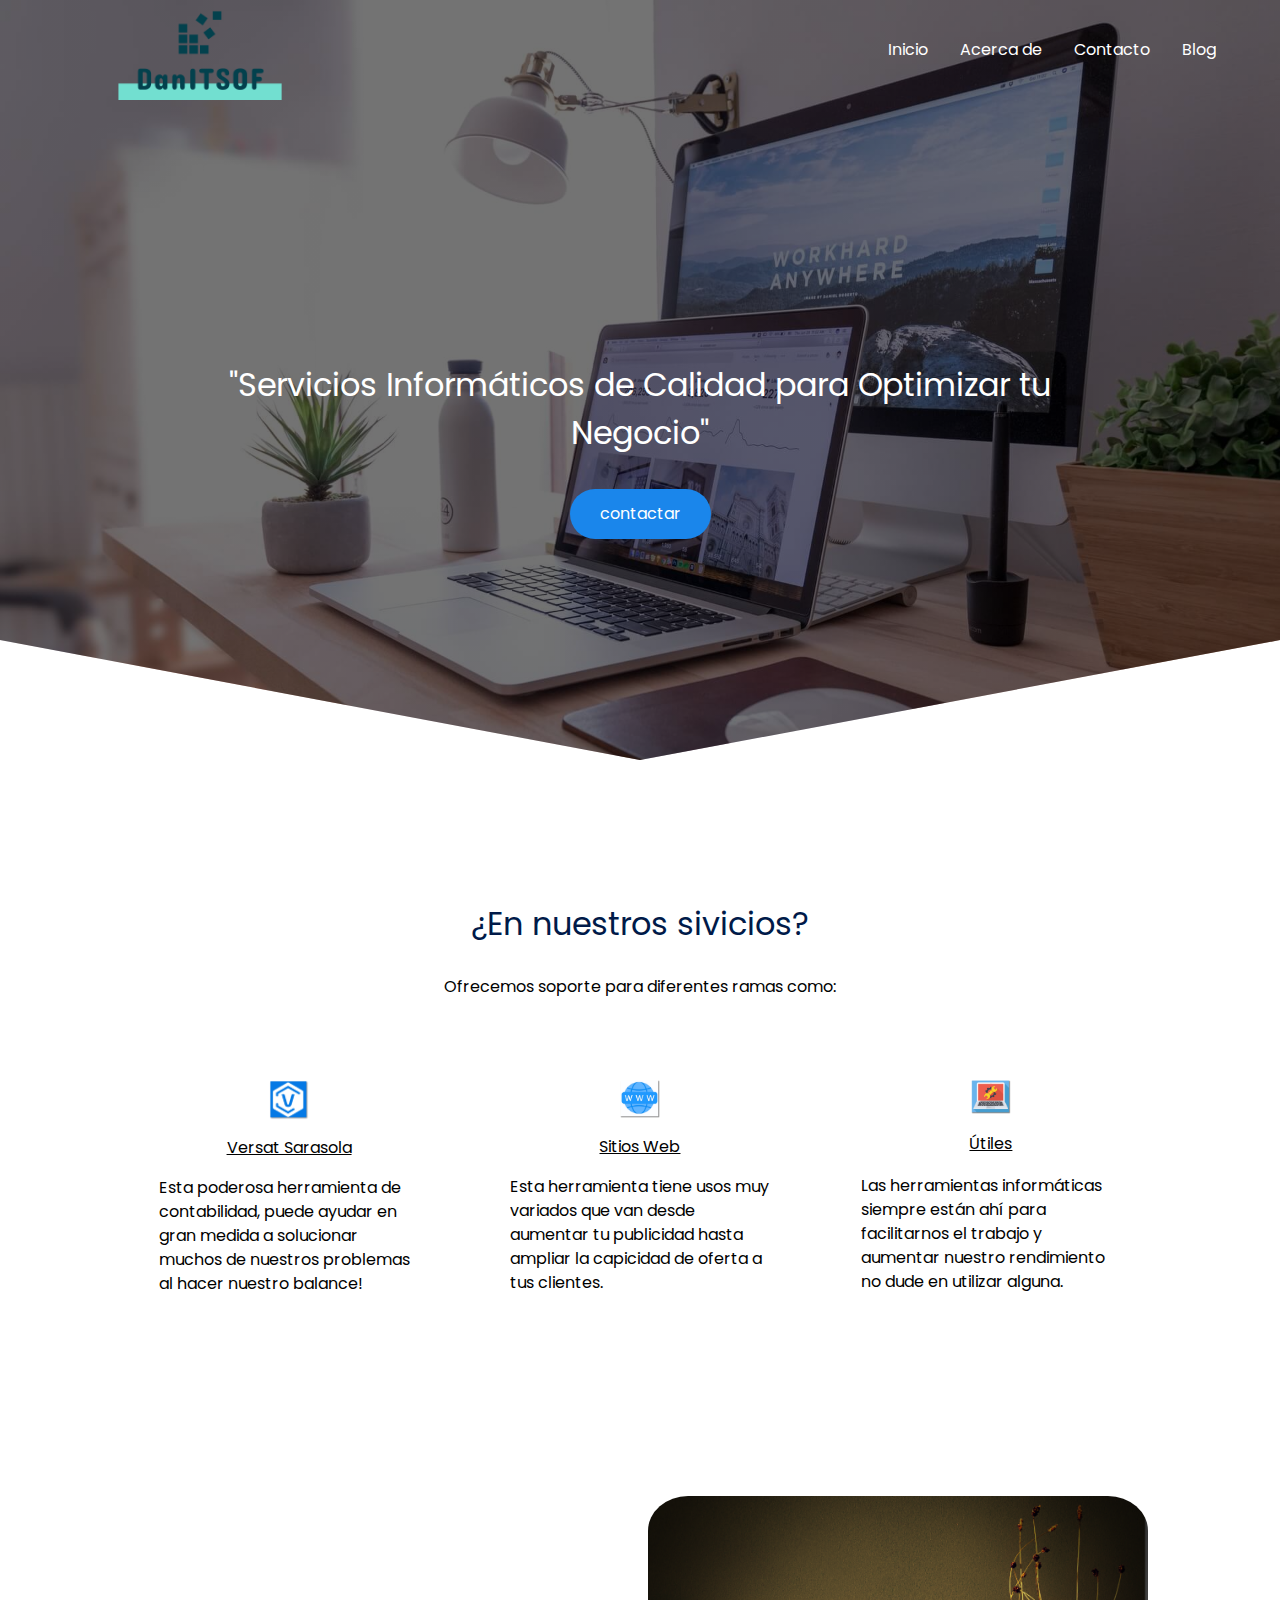
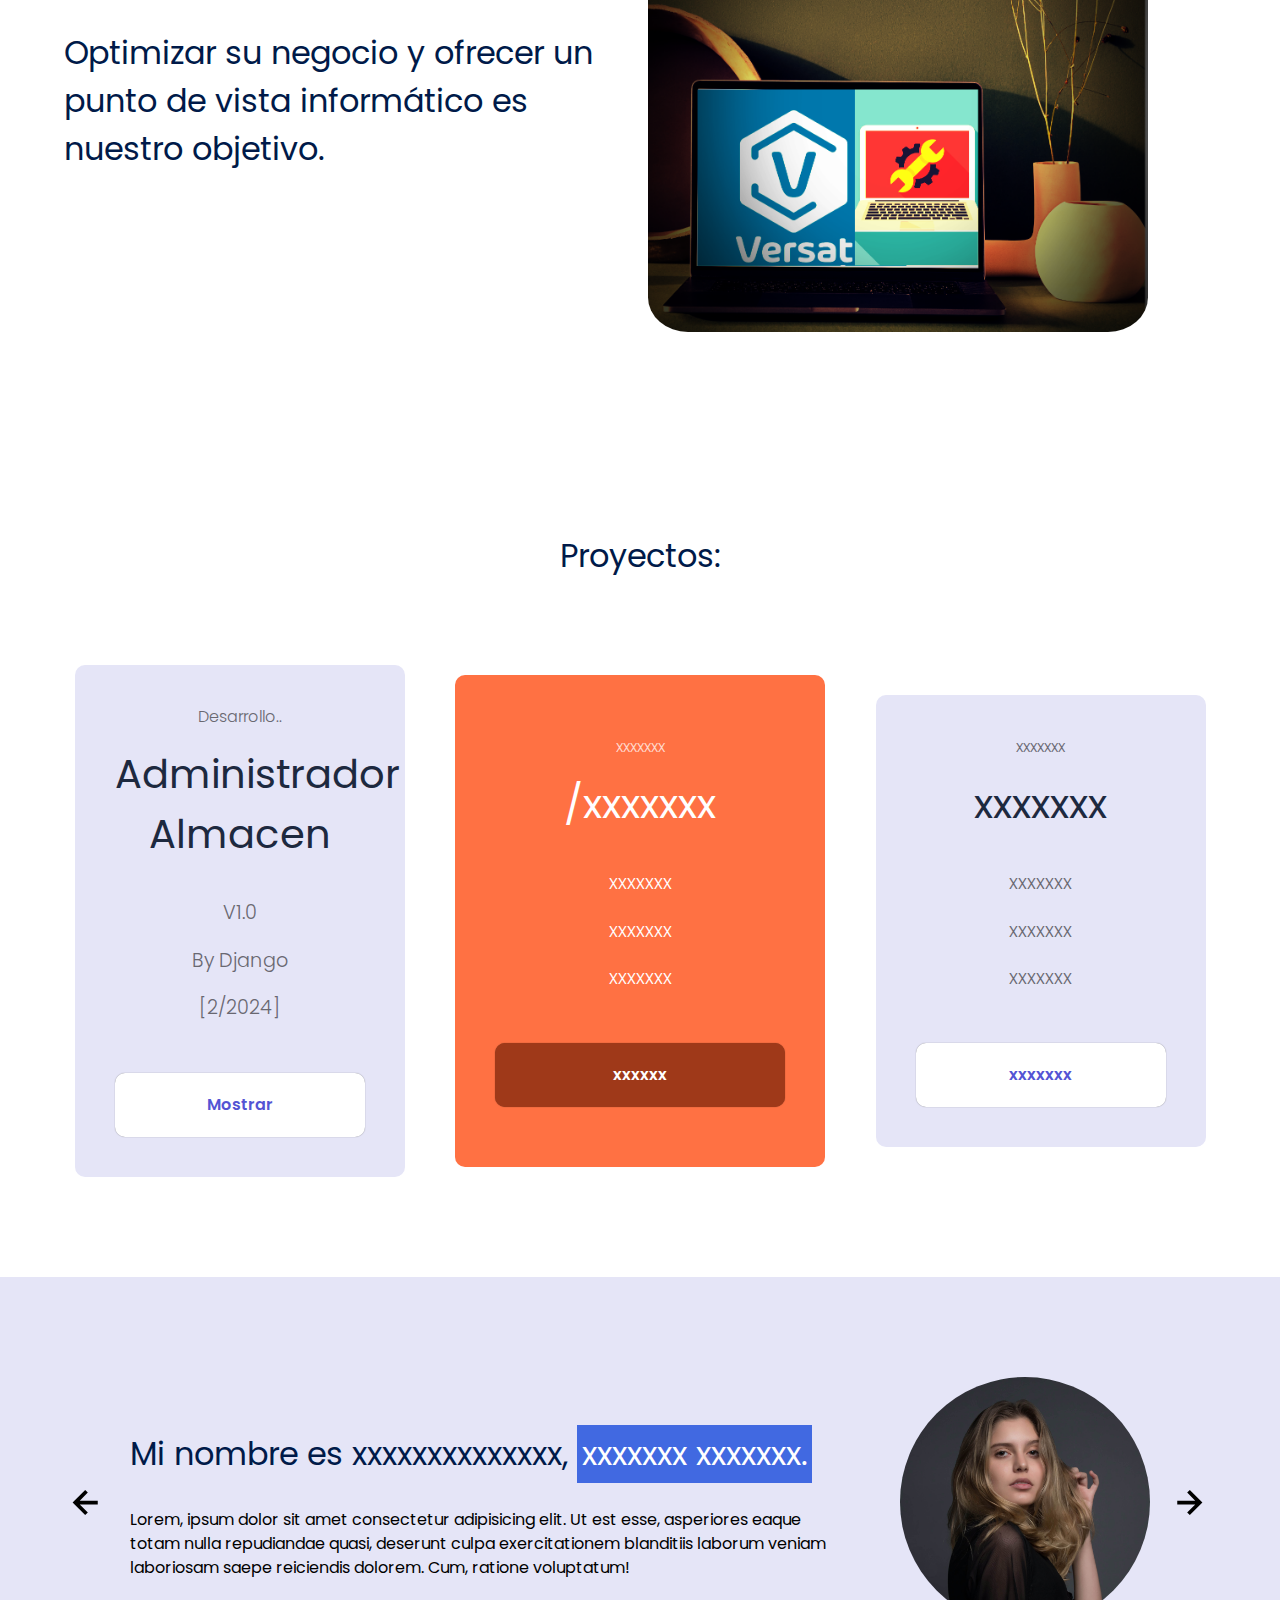
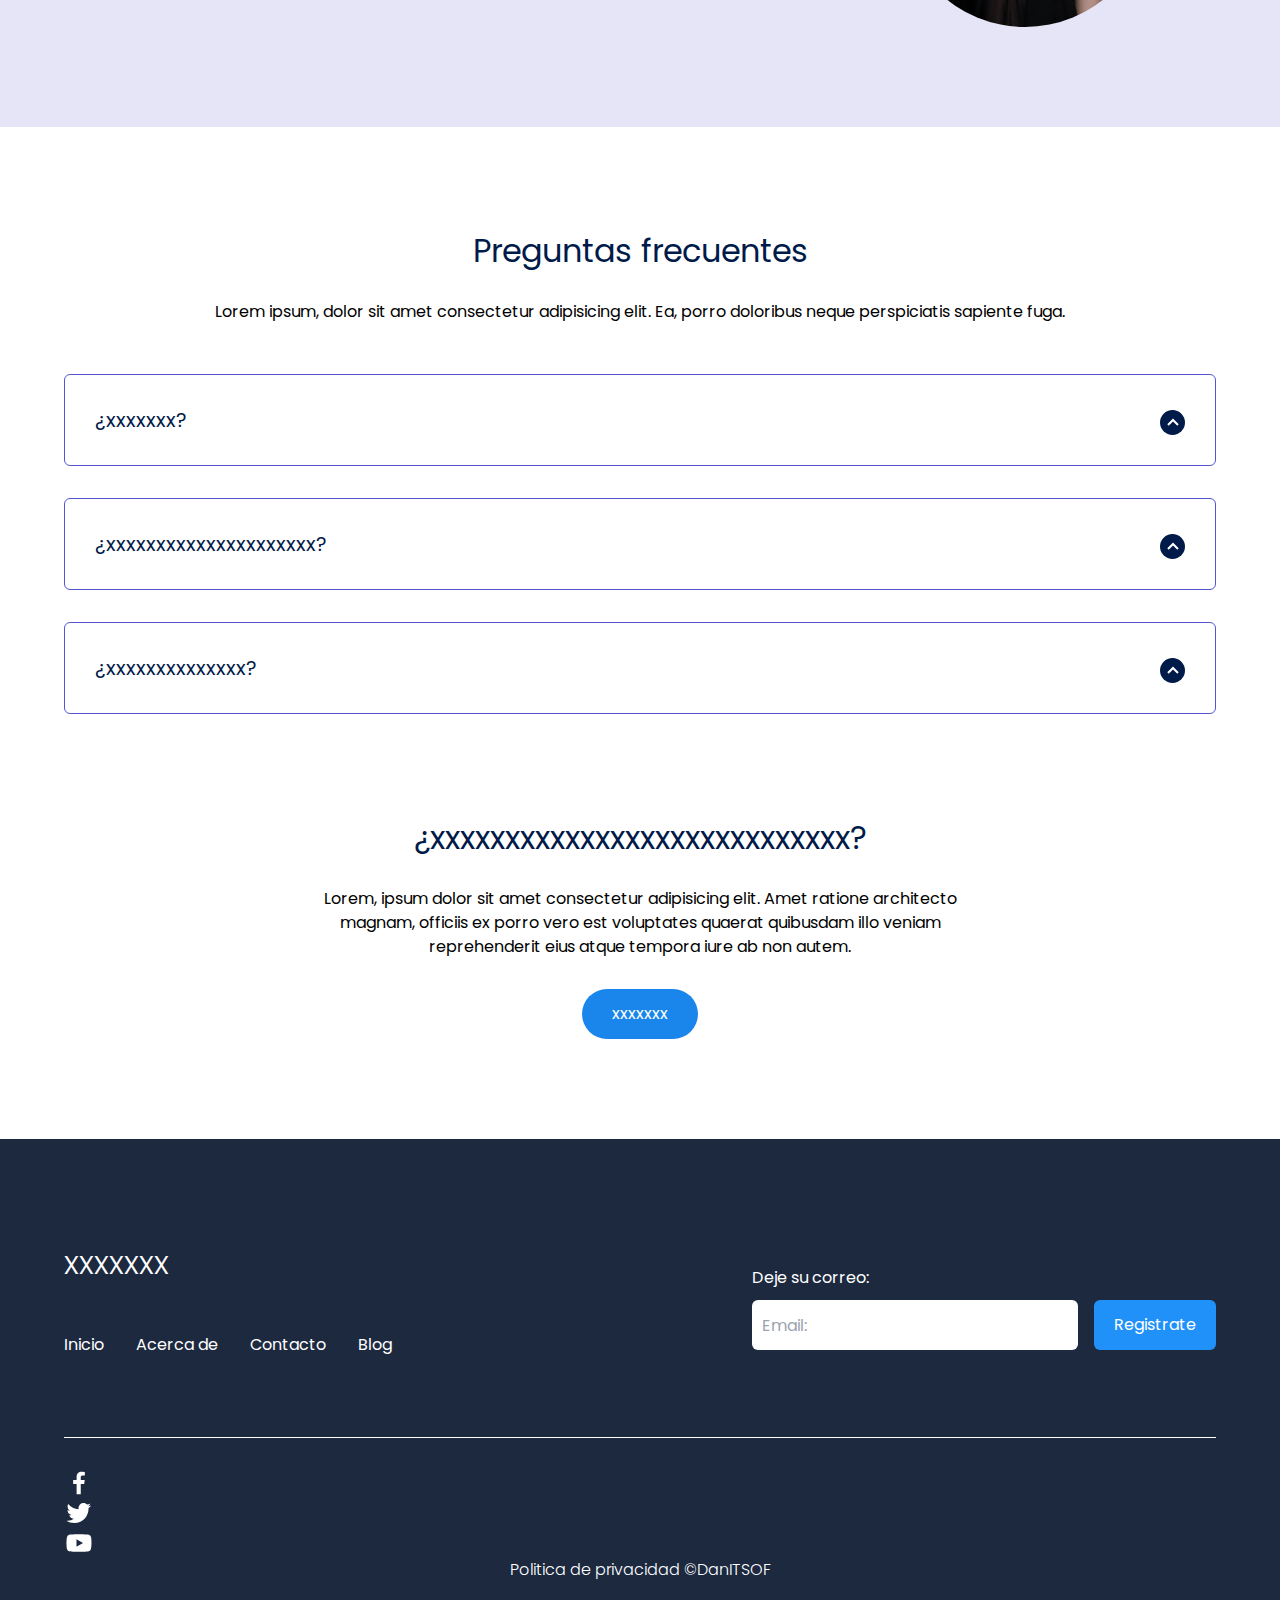
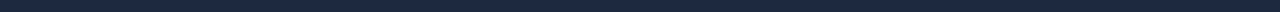
<file: index.html>
<!DOCTYPE html>
<html lang="es">

<head>
    <meta charset="UTF-8">
    <meta http-equiv="X-UA-Compatible" content="IE=edge">
    <meta name="google-site-verification" content="yW_i1YaZnhb9DM19zSDFqgGWl9IWKQSFZE9P_0ygpS4" />
    <meta name="viewport" content="width=device-width, initial-scale=1.0">
    <title>DanITSoft</title>
    <link rel="shortcut icon" href="./images/favicon.png" type="image/x-icon">
    

    <meta name="theme-color" content="#2091F9">

    <meta name="title" content="Servicio informáticos con DanITSOF">
    <meta name="description"
        content="Ofrecemos servicios informáticos, desde programación hasta guía, instalación y manejo de sistemas, programas y datos.">


    <meta property="og:type" content="website">
    <meta property="og:url" content="https://wa.me/+5351360017">
    <meta property="og:title" content="Servicio informáticos con DanITSOF">
    <meta property="og:description"
        content="Ofrecemos servicios informáticos, desde programación hasta guía, instalación y manejo de sistemas, programas y datos.">
    <meta property="og:image" content="https://github.com/Daniel-L10N/PerfilWeb/tree/Daniel-L10N/images/computer.jpg">

    <meta property="twitter:card" content="summary_large_image">
    <meta property="twitter:url" content="https://wa.me/+5351360017">
    <meta property="twitter:title" content="Servicio informáticos con DanITSOF">
    <meta property="twitter:description"
        content="Ofrecemos servicios informáticos, desde programación hasta guía, instalación y manejo de sistemas, programas y datos.">
    <meta property="twitter:image" content="https://github.com/Daniel-L10N/PerfilWeb/tree/Daniel-L10N/images/computer.jpg">
    <link rel="stylesheet" href="css/normalize.css">
    <link rel="stylesheet" href="css/estilos.css">
</head>

<body>

    <header class="hero">
        <nav class="nav container">
            <div class="nav__logo">
               
                <!-- <h2 class="nav__title">DanITSOF</h2> -->
                <img src="/images/logo.png" alt="logo" class="img_logo">
            </div>

            <ul class="nav__link nav__link--menu">
                <li class="nav__items">
                    <a href="#" class="nav__links">Inicio</a>
                </li>
                <li class="nav__items">
                    <a href="#" class="nav__links">Acerca de</a>
                </li>
                <li class="nav__items">
                    <a href="#" class="nav__links">Contacto</a>
                </li>
                <li class="nav__items">
                    <a href="#" class="nav__links">Blog</a>
                </li>

                <img src="./images/close.svg" class="nav__close">
            </ul>

            <div class="nav__menu">
                <img src="./images/menu.svg" class="nav__img">
            </div>
        </nav>

        <section class="hero__container container">
            <h1 class="hero__title">"Servicios Informáticos de Calidad para Optimizar tu Negocio"</h1>
            <a href="https://github.com/Daniel-L10N" class="cta">contactar</a>
        </section>
    </header>

    <main>
        <section class="container about">
            <h2 class="subtitle">¿En nuestros sivicios?</h2>
            <p class="about__paragraph">Ofrecemos soporte para diferentes ramas como:</p>

            <div class="about__main">
                <article class="about__icons">
                    <img src="./images/versat.png" class="about__icon">
                    <h3 class="about__title">Versat Sarasola</h3>
                    <p class="about__paragrah">Esta poderosa herramienta de contabilidad, puede ayudar en gran medida a solucionar muchos de nuestros problemas al hacer nuestro balance!</p>
                </article>

                <article class="about__icons">
                    <img src="./images/web.png" class="about__icon">
                    <h3 class="about__title">Sitios Web</h3>
                    <p class="about__paragrah">Esta herramienta tiene usos muy variados que van desde aumentar tu publicidad hasta ampliar la capicidad de oferta a tus clientes.</p>
                </article>

                <article class="about__icons">
                    <img src="./images/util.png" class="about__icon">
                    <h3 class="about__title">Útiles</h3>
                    <p class="about__paragrah">Las herramientas informáticas siempre están ahí para facilitarnos el trabajo y aumentar nuestro rendimiento no dude en utilizar alguna.</p>
                </article>
            </div>
        </section>

        <!-- seccion de  -->
        <section class="knowledge">
            <div class="knowledge__container container">
                <div class="knowledege__texts">
                    <h2 class="subtitle">Optimizar su negocio y ofrecer un punto de vista informático es nuestro objetivo.</h2>
                    <p class="knowledge__paragraph"></p>
                    <!-- <a href="#" class="cta">comentario</a> -->
                </div>

                <figure class="knowledge__picture">
                    <img src="./images/mack.png" class="knowledge__img">
                </figure>
            </div>
        </section>

        <!-- seccion de planes -->
        <section class="price container">
            <h2 class="subtitle">Proyectos:</h2>

            <div class="price__table">
                <div class="price__element">
                    <p class="price__name">Desarrollo..</p>
                    <h3 class="price__price">Administrador Almacen</h3>

                    <div class="price__items">
                        <p class="price__features">V1.0</p>
                        <p class="price__features">By Django</p>
                        <p class="price__features">[2/2024]</p>
                    </div>

                    <a target="_blank" href="https://github.com/Daniel-L10N/Werehouse-management" class="price__cta">Mostrar</a>
                </div>


                <div class="price__element price__element--best">
                    <p class="price__name">xxxxxxx</p>
                    <h3 class="price__price">/xxxxxxx</h3>

                    <div class="price__items">
                        <p class="price__features">xxxxxxx</p>
                        <p class="price__features">xxxxxxx</p>
                        <p class="price__features">xxxxxxx</p>
                    </div>

                    <a href= "#" class="price__cta">xxxxxx</a>
                </div>


                <div class="price__element">
                    <p class="price__name">xxxxxxx</p>
                    <h3 class="price__price">xxxxxxx</h3>

                    <div class="price__items">
                        <p class="price__features">xxxxxxx</p>
                        <p class="price__features">xxxxxxx</p>
                        <p class="price__features">xxxxxxx</p>
                    </div>

                    <a href="#" class="price__cta">xxxxxxx</a>
                </div>


            </div>
        </section>

        <!-- secion movil -->
        <section class="testimony">
            <div class="testimony__container container">
                <img src="./images/leftarrow.svg" class="testimony__arrow" id="before">

                <section class="testimony__body testimony__body--show" data-id="1">
                    <div class="testimony__texts">
                        <h2 class="subtitle">Mi nombre es xxxxxxxxxxxxxx, <span class="testimony__course">xxxxxxx
                            xxxxxxx.</span></h2>
                        <p class="testimony__review">Lorem, ipsum dolor sit amet consectetur adipisicing elit. Ut est
                            esse, asperiores eaque totam nulla repudiandae quasi, deserunt culpa exercitationem
                            blanditiis laborum veniam laboriosam saepe reiciendis dolorem. Cum, ratione voluptatum!</p>
                    </div>

                    <figure class="testimony__picture">
                        <img src="./images/face.jpg" class="testimony__img">
                    </figure>
                </section>

                <section class="testimony__body" data-id="2">
                    <div class="testimony__texts">
                        <h2 class="subtitle">Mi nombre es xxxxxxxxxxxxxx, <span class="testimony__course">xxxxxxx
                            xxxxxxx</span></h2>
                        <p class="testimony__review">Lorem, ipsum dolor sit amet consectetur adipisicing elit. Ut est
                            esse, asperiores eaque laborum veniam laboriosam saepe reiciendis dolorem. Cum, ratione
                            voluptatum!</p>
                    </div>

                    <figure class="testimony__picture">
                        <img src="./images/face2.jpg" class="testimony__img">
                    </figure>
                </section>

                <section class="testimony__body" data-id="3">
                    <div class="testimony__texts">
                        <h2 class="subtitle">Mi nombre es xxxxxxxxxxxxxx <span class="testimony__course">xxxxxxx
                            xxxxxxx</span></h2>
                        <p class="testimony__review">Lorem, ipsum dolor sit amet consectetur adipisicing elit. Ut est
                            esse, niam laboriosam saepe reiciendis dolorem. Cum, ratione voluptatum!</p>
                    </div>

                    <figure class="testimony__picture">
                        <img src="./images/face3.jpg" class="testimony__img">
                    </figure>
                </section>

                <section class="testimony__body" data-id="4">
                    <div class="testimony__texts">
                        <h2 class="subtitle">Mi nombre es xxxxxxxxxxxxxx <span class="testimony__course">xxxxxxx
                            xxxxxxx</span></h2>
                        <p class="testimony__review">Lorem, ipsum dolor sit amet consectetur adipisicing elit. Ut est
                            esse, niam laboriosam saepe reiciendis dolorem. Cum, ratione voluptatum!</p>
                    </div>

                    <figure class="testimony__picture">
                        <img src="./images/face4.jpg" class="testimony__img">
                    </figure>
                </section>


                <img src="./images/rightarrow.svg" class="testimony__arrow" id="next">
            </div>
        </section>

        <section class="questions container">
            <h2 class="subtitle">Preguntas frecuentes</h2>
            <p class="questions__paragraph">Lorem ipsum, dolor sit amet consectetur adipisicing elit. Ea, porro
                doloribus neque perspiciatis sapiente fuga.</p>

            <section class="questions__container">
                <article class="questions__padding">
                    <div class="questions__answer">
                        <h3 class="questions__title">¿xxxxxxx?
                            <span class="questions__arrow">
                                <img src="./images/arrow.svg" class="questions__img">
                            </span>
                        </h3>

                        <p class="questions__show">Lorem ipsum, dolor sit amet consectetur adipisicing elit. Quos
                            facere, quidem eum id excepturi assumenda explicabo nam accusamus veritatis voluptates
                            eveniet adipisci, dicta nihil nemo modi possimus officiis quam atque? Lorem ipsum, dolor sit
                            amet consectetur adipisicing elit. Quos facere, quidem eum id excepturi assumenda explicabo
                            nam accusamus veritatis voluptates eveniet adipisci, dicta nihil nemo modi possimus officiis
                            quam atque?</p>
                    </div>
                </article>

                <article class="questions__padding">
                    <div class="questions__answer">
                        <h3 class="questions__title">¿xxxxxxxxxxxxxxxxxxxxx?
                            <span class="questions__arrow">
                                <img src="./images/arrow.svg" class="questions__img">
                            </span>
                        </h3>

                        <p class="questions__show">Lorem ipsum, dolor sit amet consectetur adipisicing elit. Quos
                            facere, quidem eum id excepturi assumenda explicabo nam accusamus veritatis voluptates
                            eveniet adipisci, dicta nihil nemo modi possimus officiis quam atque? Lorem ipsum, dolor sit
                            amet consectetur adipisicing elit. Quos facere, quidem eum id excepturi assumenda explicabo
                            nam accusamus veritatis voluptates eveniet adipisci, dicta nihil nemo modi possimus officiis
                            quam atque?</p>
                    </div>
                </article>

                <article class="questions__padding">
                    <div class="questions__answer">
                        <h3 class="questions__title">¿xxxxxxxxxxxxxx?
                            <span class="questions__arrow">
                                <img src="./images/arrow.svg" class="questions__img">
                            </span>
                        </h3>

                        <p class="questions__show">Lorem ipsum, dolor sit amet consectetur adipisicing elit. Quos
                            facere, quidem eum id excepturi assumenda explicabo nam accusamus veritatis voluptates
                            eveniet adipisci, dicta nihil nemo modi possimus officiis quam atque? Lorem ipsum, dolor sit
                            amet consectetur adipisicing elit. Quos facere, quidem eum id excepturi assumenda explicabo
                            nam accusamus veritatis voluptates eveniet adipisci, dicta nihil nemo modi possimus officiis
                            quam atque?</p>
                    </div>
                </article>
            </section>

            <section class="questions__offer">
                <h2 class="subtitle">¿xxxxxxxxxxxxxxxxxxxxxxxxxxxx?</h2>
                <p class="questions__copy">Lorem, ipsum dolor sit amet consectetur adipisicing elit. Amet ratione
                    architecto magnam, officiis ex porro vero est voluptates quaerat quibusdam illo veniam reprehenderit
                    eius atque tempora iure ab non autem.</p>
                <a href="#" class="cta">xxxxxxx</a>
            </section>
        </section>
    </main>

    <footer class="footer">
        <section class="footer__container container">
            <nav class="nav nav--footer">
                <h2 class="footer__title">xxxxxxx</h2>

                <ul class="nav__link nav__link--footer">
                    <li class="nav__items">
                        <a href="#" class="nav__links">Inicio</a>
                    </li>
                    <li class="nav__items">
                        <a href="#" class="nav__links">Acerca de</a>
                    </li>
                    <li class="nav__items">
                        <a href="#" class="nav__links">Contacto</a>
                    </li>
                    <li class="nav__items">
                        <a href="#" class="nav__links">Blog</a>
                    </li>
                </ul>
            </nav>

            <form class="footer__form" action="https://formspree.io/f/xknlbegq" method="POST">
                <h2 class="footer__newsletter">Deje su correo:</h2>
                <div class="footer__inputs">
                    <input type="email" placeholder="Email:" class="footer__input" name="_replyto">
                    <input type="submit" value="Registrate" class="footer__submit">
                </div>
            </form>
        </section>

        <section class="footer__copy container">
            <div class="footer__social">
                <a href="#" class="footer__icons"><img src="./images/facebook.svg" class="footer__img"></a>
                <a href="#" class="footer__icons"><img src="./images/twitter.svg" class="footer__img"></a>
                <a href="#" class="footer__icons"><img src="./images/youtube.svg" class="footer__img"></a>
            </div>

            <h3 class="footer__copyright">Politica de privacidad  <a href="#">&copy;DanITSOF</a></h3>
        </section>
    </footer>

    <script src="./js/slider.js"></script>
    <script src="./js/questions.js"></script>
    <script src="./js/menu.js"></script>
</body>

</html>
</file>
<file: css/estilos.css>
@import url('https://fonts.googleapis.com/css2?family=Poppins:wght@300;400;600;700&display=swap');


:root {
    --padding-container: 100px 0;
    --color-title: #001A49;
}

body {
    font-family: 'Poppins', sans-serif;
}

.container {
    width: 90%;
    max-width: 1200px;
    margin: 0 auto;
    overflow: hidden;
    padding: var(--padding-container);
}

.hero {
    width: 100%;
    height: 100vh;
    min-height: 600px;
    max-height: 800px;
    position: relative;
    display: grid;
    grid-template-rows: 100px 1fr;
    color: #fff;
}

.hero::before {
    content: "";
    position: absolute;
    top: 0;
    left: 0;
    width: 100%;
    height: 100%;
    background-image: linear-gradient(180deg, #0000008c 0%, #0000008c 100%), url('/images/computer.jpg');
    background-size: cover;
    
    clip-path: polygon(0 0, 100% 0, 100% 80%, 50% 95%, 0 80%);
    z-index: -1;    
    /* clip-path: polygon(0 0, 100% 0, 93% 48%, 100% 100%, 0 100%, 7% 48%, 0 0); */
}


/* Nav */

.nav {
    --padding-container: 0;
    height: 100%;
    display: flex;
    align-items: center;
}


.nav__title {
    font-weight: 200;
    font-size: 2rem;
}

.nav__logo{
    padding-top:15px ;
}
.img_logo{
    
    padding-top: 2rem;
    padding-bottom: 2rem;
    max-height: 21rem;
}

.nav__link {
    margin-left: auto;
    padding: 0;
    display: grid;
    grid-auto-flow: column;
    grid-auto-columns: max-content;
    gap: 2em;
}

.nav__items {
    list-style: none;
}
.nav__links:hover{
    color:#9d1e1e;
}

.nav__links {
    color: #fff;
    text-decoration: none;
}

.nav__menu {
    margin-left: auto;
    cursor: pointer;
    display: none;
}

.nav__img {
    display: block;
    width: 30px;
}


.nav__close {
    display: var(--show, none);
}


/* Hero container */



.hero__container {
    max-width: 900px;
    --padding-container: 0;
    display: grid;
    grid-auto-rows: max-content;
    align-content: center;
    gap: 1em;
    padding-bottom: 100px;
    padding-top: 100px;
    text-align: center; 
}
.hero__title_provisional{
    font-weight: 500;
    font-size: 3rem;
}
.hero__title {
    font-size: 2rem;
    padding-bottom: 1rem;
}

.hero__paragraph {
    font-size: 1.5rem;
    margin-bottom: 20px;
    text-align: center;
}

.cta {
    display: inline-block;
    background-color: #1a86eb;
    justify-self: center;
    color: #fff;
    text-decoration: none;
    padding: 13px 30px;
    border-radius: 32px;
    
}
.cta:hover{
    background: #0e65f0;
    transition-delay: 0.2s;
}

/* About */

.about {
    text-align: center;
}

.subtitle {
    color: var(--color-title);
    font-size: 2rem;
    margin-bottom: 25px;
}


.about__paragraph {
    line-height: 1.7;
    text-align: center;
}

.about__main {
    padding-top: 80px;
    display: grid;
    width: 90%;
    margin: 0 auto;
    gap: 1em;
    overflow: hidden;
    grid-template-columns: repeat(auto-fit, minmax(260px, auto));
}

.about__title{
    font: bold;
    text-decoration: underline;
}

.about__paragrah{
    line-height: 1.5;
    text-align: left;
    
}

.about__icons {
    display: grid;
    gap: 1em;
    justify-items: center;
    width: 260px;
    overflow: hidden;
    margin: 0 auto;
}

.about__icon {
    width: 40px;
}

/* Knowledge */
s
.knowledge {
    background-color: #e5e5f7;
    background-image: radial-gradient(#444cf7 0.5px, transparent 0.5px), radial-gradient(#444cf7 0.5px, #e5e5f7 0.5px);
    background-size: 20px 20px;
    background-position: 0 0, 10px 10px;
    overflow: hidden;
}

.knowledge__container{
    display: grid;
    grid-template-columns: 1fr 1fr;
    gap: 1em;
    align-items: center;
}

.knowledge__picture{
    max-width: 500px;
}
.knowledge__img{
    border-radius: 8%;
}

.knowledge__paragraph{
    line-height: 1.7;
    margin-bottom: 15px;
    
}

.knowledge__img{
    width: 100%;
    display: block;
}

/* price */

.price{
    text-align: center;
}

.price__table{
    padding-top: 60px;
    display: flex;
    flex-wrap: wrap;
    gap: 2.5em;
    justify-content: space-evenly;
    align-items: center;
}

.price__element{
    background-color: #e5e5f7;
    text-align: center;
    border-radius: 10px;
    width: 330px;
    padding: 40px;
    --color-plan: #696871;
    --color-price: #1D293F;
    --bg-cta: #fff;
    --color-cta: #5454D4;
    --color-items: #696871;
}

.price__element--best{
    width: 370px;
    padding: 60px 40px;
    background-color: #FF7143;
    --color-plan: rgb(255 255 255 / 75%);
    --color-price: #fff;
    --bg-cta: #9F3919;
    --color-cta: #FFF;
    --color-items: #fff;
}


.price__name{
    color: var(--color-plan);
    margin-bottom: 15px;
    font-weight: 300;
}

.price__price{
    font-size: 2.5rem;
    color: var(--color-price);
}

.price__items{
    margin-top: 35px;
    display: grid;
    gap: 1em;
    font-weight: 300;
    font-size: 1.2rem;
    margin-bottom: 50px;
    color: var(--color-items);
}

.price__cta{
    display: block;
    padding: 20px 0;
    border-radius: 10px;
    text-decoration: none;
    background-color: var(--bg-cta);
    font-weight: 600;
    color: var(--color-cta);
    box-shadow: 0 0 1px rgba(0, 0, 0, .5);
}

/* Testimony */

.testimony{
    background-color: #e5e5f7;
}

.testimony__container{
    display: grid;
    grid-template-columns: 50px 1fr 50px;
    gap: 1em;
    align-items: center;
}

.testimony__body{
    display: grid;
    grid-template-columns: 1fr max-content;
    justify-content: space-between;
    align-items: center;
    gap: 2em;
    grid-column: 2/3;
    grid-row: 1/2;
    opacity: 0;
    pointer-events: none;
}


.testimony__body--show{
    pointer-events: unset;
    opacity: 1;
    transition: opacity 1.5s ease-in-out;
}

.testimony__img{
    width: 250px;
    height: 250px;
    border-radius: 50%;
    object-fit: cover;
    object-position: 50% 30%;
}

.testimony__texts{
    max-width: 700px;
}

.testimony__course{
    background-color: royalblue;
    color: #fff;
    display: inline-block;
    padding: 5px;
}

.testimony__arrow{
    width: 90%;
    cursor: pointer;
}

/* Questions */

.questions{
    text-align: center;
}

.questions__container{
    display: grid;
    gap: 2em;
    padding-top: 50px;
    padding-bottom: 100px;
}

.questions__padding{
    padding: 0;
    transition: padding .3s;
    border: 1px solid #5454D4;
    border-radius: 6px;
}

.questions__padding--add{
    padding-bottom: 30px;
}

.questions__answer{
    padding: 0 30px 0;
    overflow: hidden;
}

.questions__title{
    text-align: left;
    display: flex;
    font-size: 20px;
    padding: 30px 0 30px;
    cursor: pointer;
    color: var(--color-title);
    justify-content: space-between;
}

.questions__arrow{
    border-radius: 50%;
    background-color: var(--color-title);
    width: 25px;
    height: 25px;
    display: flex;
    justify-content: center;
    align-items: center;
    align-self: flex-end;
    margin-left: 10px;
    transition:  transform .3s;
}

.questions__arrow--rotate{
    transform: rotate(180deg);
}

.questions__show{
    text-align: left;
    height: 0;
    transition: height .3s;
}

.questions__img{
    display: block;
}

.questions__copy{
    width: 60%;
    margin: 0 auto;
    margin-bottom: 30px;
}

/* Footer */

.footer{
    background-color: #1D293F;
}

.footer__title{
    font-weight: 300;
    font-size: 2rem;
    margin-bottom: 30px;
}

.footer__title, .footer__newsletter{
    color: #fff;
}


.footer__container{
    display: flex;
    justify-content: space-between;
    align-items: center;
    border-bottom: 1px solid #fff;
    padding-bottom: 60px;
}

.nav--footer{
    padding-bottom: 20px;
    display: grid;
    gap: 1em;
    grid-auto-flow: row;
    height: 100%;
}

.nav__link--footer{
    display: flex;
    margin: 0;
    margin-right: 20px;
    flex-wrap: wrap;
}

.footer__inputs{
    margin-top: 10px;
    display: flex;
    overflow: hidden;
}

.footer__input{
    background-color: #fff;
    height: 50px;
    display: block;
    padding-left: 10px;
    border-radius: 6px;
    font-size: 1rem;
    outline: none;
    border: none;
    margin-right: 16px;
}

.footer__submit{
    margin-left: auto;
    display: inline-block;
    height: 50px;
    padding: 0 20px ;
    background-color: #2091F9;
    border: none;
    font-size: 1rem;
    color: #fff;
    border-radius: 6px;
    cursor: pointer;
}

.footer__copy{
    --padding-container: 30px 0;
    text-align: center;
    color: #fff;
}

.footer__copyright{
    font-weight: 300;
}

.footer__icons{
    margin-bottom: 10px;
}

.footer__img{
    width: 30px;
}

/* Media queries */

@media (max-width:800px){
    .nav__menu{
        display: block;
    }

    .nav__link--menu{
        position: fixed;
        background-color: #000;
        top: 0;
        left: 0;
        height: 100%;
        width: 100%;
        display: flex;
        flex-direction: column;
        justify-content: space-evenly;
        align-items: center;
        z-index: 100;
        opacity: 0;
        pointer-events: none;
        transition: .7s opacity;
    }

    .nav__link--show{
        --show: block;
        opacity:1 ;
        pointer-events: unset;
    }

    .nav__close{
        position: absolute;
        top: 30px;
        right: 30px;
        width: 30px;
        cursor: pointer;
    }

    .hero__title{
        font-size: 2.5rem;
    }


    .about__main{
        gap: 2em;
    }

    .about__icons:last-of-type{
        grid-column: 1/-1;
    }


    .knowledge__container{
        grid-template-columns: 1fr;
        grid-template-rows: max-content 1fr;
        gap: 3em;
        text-align: center;
    }

    .knowledge__picture{
        grid-row: 1/2;
        justify-self: center;
    }

    .testimony__container{
        grid-template-columns: 30px 1fr 30px;
    }

    .testimony__body{
        grid-template-columns: 1fr;
        grid-template-rows: max-content max-content;
        gap: 3em;
        justify-items:center ;
    }


    .testimony__img{
        width: 200px;
        height: 200px;
        
    }

    .questions__copy{
        width: 100%;
    }

    .footer__container{
        flex-wrap: wrap;
    }
    

    .nav--footer{
        width: 100%;
        justify-items: center;
    }

    .nav__link--footer{
        width: 100%;
        justify-content: space-evenly;
        margin: 0;
    }

    .footer__form{
        width: 100%;
        justify-content: space-evenly;
    }

    .footer__input{
        flex: 1;
    }

}

@media (max-width:600px){
    .hero__title{
        font-size: 2rem;
    }

    .hero__paragraph{
        font-size: 1rem;
    }

    .subtitle{
        font-size: 1.8rem;
    }

    .price__element{
        width: 90%;
    }

    .price__element--best{
        width: 90%;
        /* padding: 40px; */
    }

    .price__price{
        font-size: 2rem;
    }

    .testimony{
        --padding-container: 60px 0;
    }

    .testimony__container{
        grid-template-columns: 28px 1fr 28px;
        gap: .9em;
    }

    .testimony__arrow{
        width: 100%;
    }

    .testimony__course{
        margin-top: 15px;
    }

    .questions__title{
        font-size: 1rem;
    }

    .footer__title{
        justify-self: start;
        margin-bottom: 15px;
    }

    .nav--footer{
        padding-bottom: 60px;
    }

    .nav__link--footer{
        justify-content: space-between;
    }

    .footer__inputs{
        flex-wrap: wrap;
    }

    .footer__input{
        flex-basis: 100%;
        margin: 0;
        margin-bottom: 16px;
    }

    .footer__submit{
        margin-right: auto;
        margin-left: 0;
        

        /* 
        margin:0;
        width: 100%;
        */
    }
}
</file>
